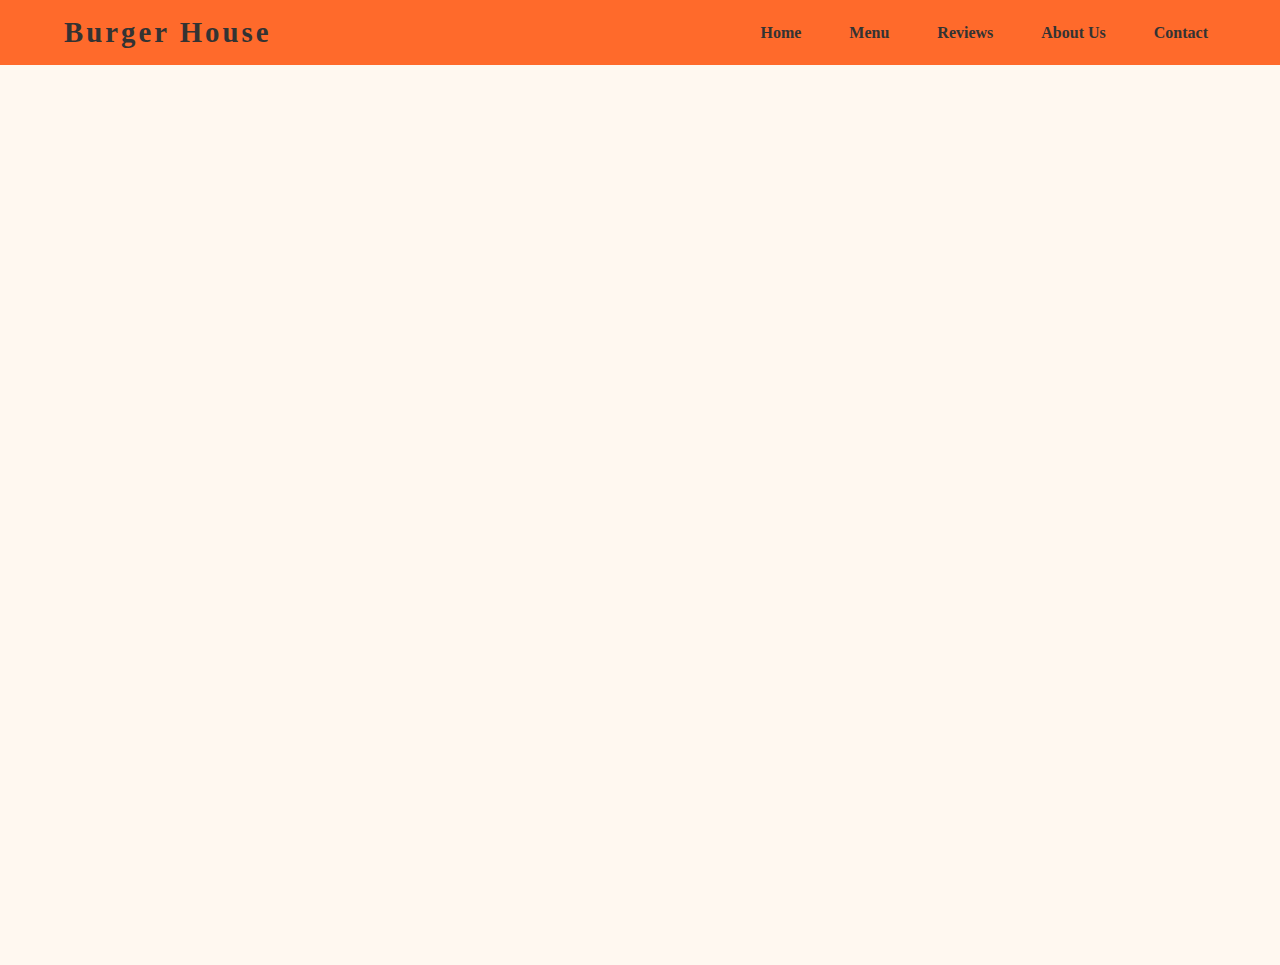
<file: index.html>
<!DOCTYPE html>
<html lang="en">
  <head>
    <meta charset="UTF-8" />
    <title>Burger House</title>
    <link
      rel="shortcut icon"
      href="images/download-removebg-preview (1).png"
      type="image/x-icon"
    />
    <!--google font-->
    <link rel="preconnect" href="https://fonts.googleapis.com" />
    <link rel="preconnect" href="https://fonts.gstatic.com" crossorigin />
    <link
      href="https://fonts.googleapis.com/css2?family=Lato:ital,wght@0,100;0,300;0,400;0,700;0,900;1,100;1,300;1,400;1,700;1,900&family=Playfair+Display+SC:ital,wght@0,400;0,700;0,900;1,400;1,700;1,900&display=swap"
      rel="stylesheet"
    />

    <!-- Font Awesome CDN -->
    <link
      rel="stylesheet"
      href="https://cdnjs.cloudflare.com/ajax/libs/font-awesome/6.7.2/css/all.min.css"
      integrity="sha512-Evv84Mr4kqVGRNSgIGL/F/aIDqQb7xQ2vcrdIwxfjThSH8CSR7PBEakCr51Ck+w+/U6swU2Im1vVX0SVk9ABhg=="
      crossorigin="anonymous"
      referrerpolicy="no-referrer"
    />

    <style>
      * {
        margin: 0;
        padding: 0;
        box-sizing: border-box;
      }
      body {
        background-color: #fff8f0;
      }

      nav {
        background: #ff6a2b;
        padding: 1rem 4rem;
        display: flex;
        justify-content: space-between;
        align-items: center;
        top: 0;
        z-index: 100;
      }

      nav .logo {
        font-size: 1.8rem;
        font-weight: 700;
        color: #333;
        letter-spacing: 3px;
      }

      nav ul {
        list-style: none;
        display: flex;
        gap: 2rem;
      }

      nav ul li {
        font-weight: 600;
      }

      nav ul li a {
        text-decoration: none;
        color: #333;
        padding: 0.3rem 0.5rem;
        transition: color 0.3s ease;
        position: relative;
      }

      nav ul li a::after {
        content: "";
        position: absolute;
        width: 0%;
        height: 2px;
        bottom: -3px;
        left: 0;
        background: whitesmoke;
        transition: width 0.3s ease;
      }

      nav ul li a:hover,
      nav ul li a:focus {
        color: whitesmoke;
      }

      nav ul li a:hover::after,
      nav ul li a:focus::after {
        width: 100%;
      }

      @keyframes shine {
        0% {
          background-position: 200% center;
        }
        100% {
          background-position: -200% center;
        }
      }
      /* Responsive */
      @media (max-width: 768px) {
        .menu-grid {
          grid-template-columns: 1fr;
        }

        .nav a {
          display: block;
          margin: 10px 0;
        }
      }
      .hero {
        width: 100%;
        min-height: 100vh;
        background-position: center;
        background-size: cover;
        padding: 10px 10%;
        overflow: hidden;
      }

      .login-btn {
        text-decoration: none;
        color: #333;
        margin-right: 15px;
        font-weight: 400;
      }
      .btn {
        display: inline-block;
        text-decoration: none;
        padding: 14px 40px;
        color: black;
        background-color: #ff6a2b;
        font-size: 14px;
        border-radius: 30px;
        border-top-right-radius: 0;
        transition: 0.5s;
      }
      .content {
        margin-top: 10%;
        max-width: 600px;
      }
      .content h1 {
        font-size: 50px;
        color: black;
      }
      .content p {
        margin: 10px 0 30px;
        color: black;
        animation-delay: 0.5s;
      }
      .content .btn {
        padding: 15px 80px;
        font-size: 16px;
        animation-delay: 1s;
      }
      .btn:hover {
        border-top-right-radius: 30px;
      }
      .feature-img {
        width: 40%;
        position: absolute;
        bottom: 15%;
        right: 10%;
      }
      .feature-img .anim {
        animation-delay: 1.5s;
      }
      .anim {
        opacity: 0;
        transform: translateY(30px);
        animation: moveup 0.5s linear forwards;
      }
      @keyframes moveup {
        100% {
          opacity: 1;
          transform: translateY(0px);
        }
      }
    </style>
  </head>
  <body>
    <header id="header">
      <nav>
        <div class="logo">Burger House</div>
        <ul>
          <li><a href="index.html">Home</a></li>
          <li><a href="menu.html">Menu</a></li>
          <li><a href="#reviews">Reviews</a></li>
          <li><a href="#about">About Us</a></li>
          <li><a href="#contact">Contact</a></li>
        </ul>
      </nav>
    </header>

    <!--home section-->
    <section id="home" class="hero">
      <div class="content">
        <h1 class="anim">
          Savor Every Bite<br />
          with Our
          <span style="color: #ff5100c3"> Handcrafted <br />Burgers</span>
        </h1>
        <p class="anim">
          Fresh Ingedients, Bold Flavors<br />
          Carfted Just For You
        </p>
        <a href="menu.html" class="btn anim">More Menu</a>
      </div>
      <img
        src="images/pngtree-burger-french-fries-and-chicken-removebg-preview.png"
        class="feature-img anim"
      />
    </section>
  </body>
</html>
</file>
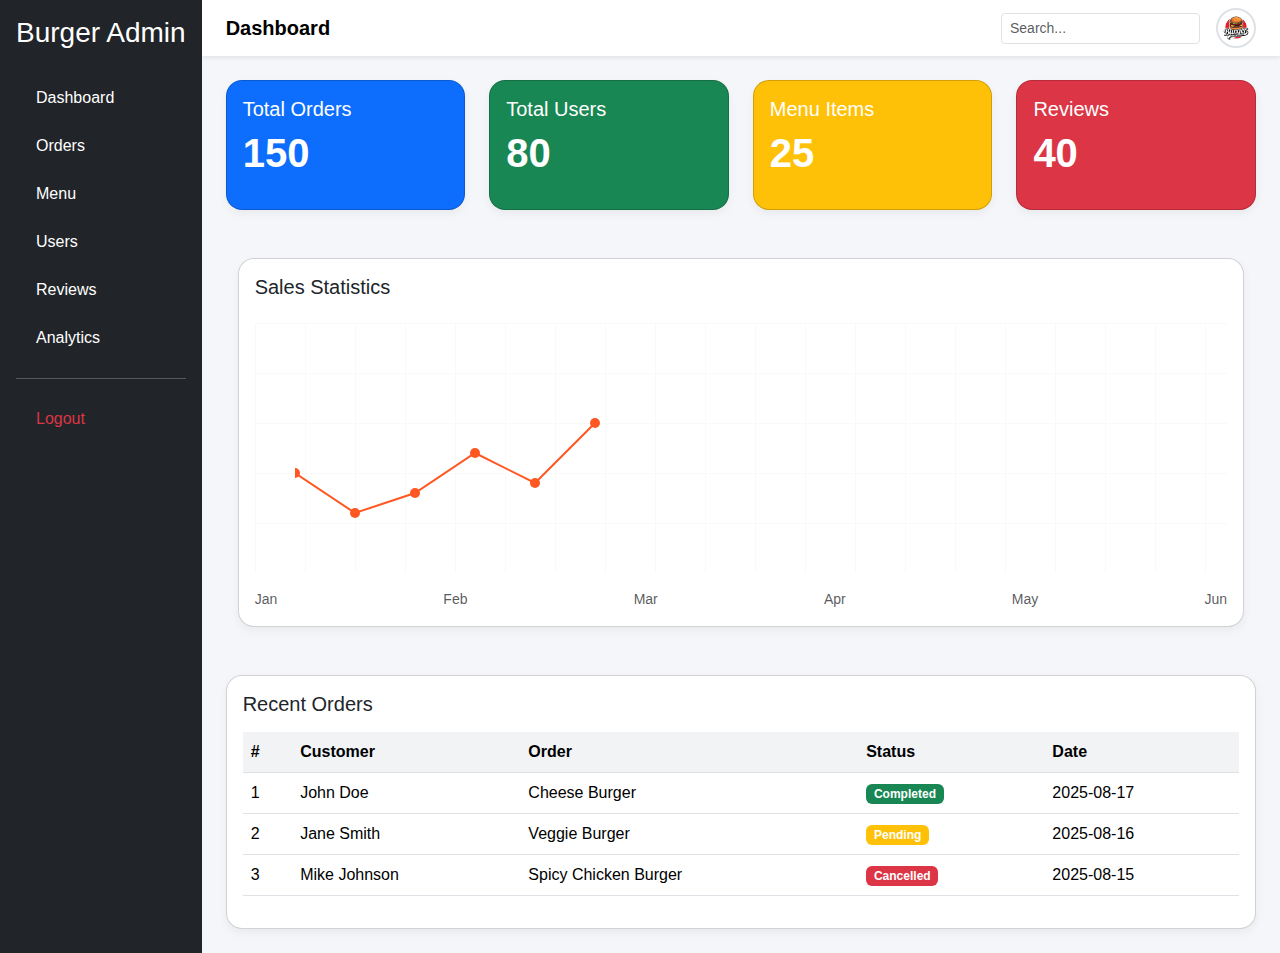
<file: admin.html>
<!DOCTYPE html>
<html lang="en">
  <head>
    <meta charset="UTF-8" />
    <meta name="viewport" content="width=device-width, initial-scale=1.0" />
    <title>Burger House Admin Dashboard</title>
    <link
      rel="shortcut icon"
      href="images/download-removebg-preview (1).png"
      type="image/x-icon"
    />

    <link
      href="https://cdn.jsdelivr.net/npm/bootstrap@5.3.2/dist/css/bootstrap.min.css"
      rel="stylesheet"
    />
    <link rel="stylesheet" href="style1.css" />
  </head>
  <body>
    <div class="d-flex">
      <!-- Sidebar -->
      <div class="sidebar p-3 text-white">
        <h3 class="text-center mb-4">Burger Admin</h3>
        <a href="#"> Dashboard</a>
        <a href="#"> Orders</a>
        <a href="#"> Menu</a>
        <a href="#"> Users</a>
        <a href="#"> Reviews</a>
        <a href="#"> Analytics</a>
        <hr class="border-light" />
        <a href="#" class="text-danger"> Logout</a>
      </div>

      <!-- Main content -->
      <div class="flex-grow-1">
        <!-- Navbar -->
        <nav class="navbar navbar-light bg-white shadow-sm px-4">
          <span class="navbar-brand mb-0 h1 fw-bold">Dashboard</span>
          <div class="d-flex align-items-center">
            <input
              type="text"
              class="form-control form-control-sm me-3"
              placeholder="Search..."
            />
            <img
              src="images/download-removebg-preview (1).png"
              alt="profile"
              class="profile-pic"
            />
          </div>
        </nav>

        <!-- Content -->
        <div class="container-fluid p-4">
          <!-- Stat Cards -->
          <div class="row g-4 mb-4">
            <div class="col-md-3">
              <div class="card card-custom text-white bg-primary">
                <div class="card-body">
                  <h5 class="card-title">Total Orders</h5>
                  <p class="display-6 fw-bold">150</p>
                </div>
              </div>
            </div>
            <div class="col-md-3">
              <div class="card card-custom text-white bg-success">
                <div class="card-body">
                  <h5 class="card-title">Total Users</h5>
                  <p class="display-6 fw-bold">80</p>
                </div>
              </div>
            </div>
            <div class="col-md-3">
              <div class="card card-custom text-white bg-warning">
                <div class="card-body">
                  <h5 class="card-title">Menu Items</h5>
                  <p class="display-6 fw-bold">25</p>
                </div>
              </div>
            </div>
            <div class="col-md-3">
              <div class="card card-custom text-white bg-danger">
                <div class="card-body">
                  <h5 class="card-title">Reviews</h5>
                  <p class="display-6 fw-bold">40</p>
                </div>
              </div>
            </div>
          </div>

          <div class="container my-5">
            <div class="card card-custom">
              <div class="card-body">
                <h5 class="card-title mb-4">Sales Statistics</h5>
                <div class="chart-container">
                  <!-- Fake Chart (Static SVG Line) -->
                  <div class="chart-line">
                    <svg>
                      <path
                        d="M0 120 L60 160 L120 140 L180 100 L240 130 L300 70"
                      />
                      <circle cx="0" cy="120" r="5"></circle>
                      <circle cx="60" cy="160" r="5"></circle>
                      <circle cx="120" cy="140" r="5"></circle>
                      <circle cx="180" cy="100" r="5"></circle>
                      <circle cx="240" cy="130" r="5"></circle>
                      <circle cx="300" cy="70" r="5"></circle>
                    </svg>
                  </div>
                </div>
                <div
                  class="d-flex justify-content-between mt-3 text-muted small"
                >
                  <span>Jan</span>
                  <span>Feb</span>
                  <span>Mar</span>
                  <span>Apr</span>
                  <span>May</span>
                  <span>Jun</span>
                </div>
              </div>
            </div>
          </div>

          <!-- Orders Table -->
          <div class="card card-custom">
            <div class="card-body">
              <h5 class="card-title mb-3">Recent Orders</h5>
              <div class="table-responsive">
                <table class="table align-middle">
                  <thead>
                    <tr>
                      <th>#</th>
                      <th>Customer</th>
                      <th>Order</th>
                      <th>Status</th>
                      <th>Date</th>
                    </tr>
                  </thead>
                  <tbody>
                    <tr>
                      <td>1</td>
                      <td>John Doe</td>
                      <td>Cheese Burger</td>
                      <td><span class="badge bg-success">Completed</span></td>
                      <td>2025-08-17</td>
                    </tr>
                    <tr>
                      <td>2</td>
                      <td>Jane Smith</td>
                      <td>Veggie Burger</td>
                      <td><span class="badge bg-warning">Pending</span></td>
                      <td>2025-08-16</td>
                    </tr>
                    <tr>
                      <td>3</td>
                      <td>Mike Johnson</td>
                      <td>Spicy Chicken Burger</td>
                      <td><span class="badge bg-danger">Cancelled</span></td>
                      <td>2025-08-15</td>
                    </tr>
                  </tbody>
                </table>
              </div>
            </div>
          </div>
        </div>
      </div>
    </div>
  </body>
</html>
</file>
<file: style1.css>
body {
  font-family: "Segoe UI", sans-serif;
  background-color: #f5f6fa;
}
.sidebar {
  min-height: 100vh;
  background: #212529;
}
.sidebar a {
  color: #fff;
  display: block;
  padding: 12px 20px;
  text-decoration: none;
  border-radius: 6px;
}
.sidebar a:hover {
  background: #343a40;
}
.card-custom {
  border-radius: 1rem;
  box-shadow: 0 4px 10px rgba(0, 0, 0, 0.05);
}
.table th {
  background: #f1f3f5;
}
.profile-pic {
  width: 40px;
  height: 40px;
  border-radius: 50%;
  object-fit: cover;
  border: 2px solid #dee2e6;
}

.card-custom {
  border-radius: 1rem;
  box-shadow: 0 4px 10px rgba(0, 0, 0, 0.05);
}
/* Fake Chart */
.chart-container {
  position: relative;
  height: 250px;
  background: linear-gradient(to right, #f8f9fa 1px, transparent 1px),
    linear-gradient(to bottom, #f8f9fa 1px, transparent 1px);
  background-size: 50px 50px;
}
.chart-line {
  position: absolute;
  bottom: 40px;
  left: 40px;
  width: calc(100% - 80px);
  height: 180px;
}
.chart-line svg {
  width: 100%;
  height: 100%;
}
.chart-line circle {
  fill: #ff5722;
}
.chart-line path {
  stroke: #ff5722;
  stroke-width: 2;
  fill: none;
}
</file>
